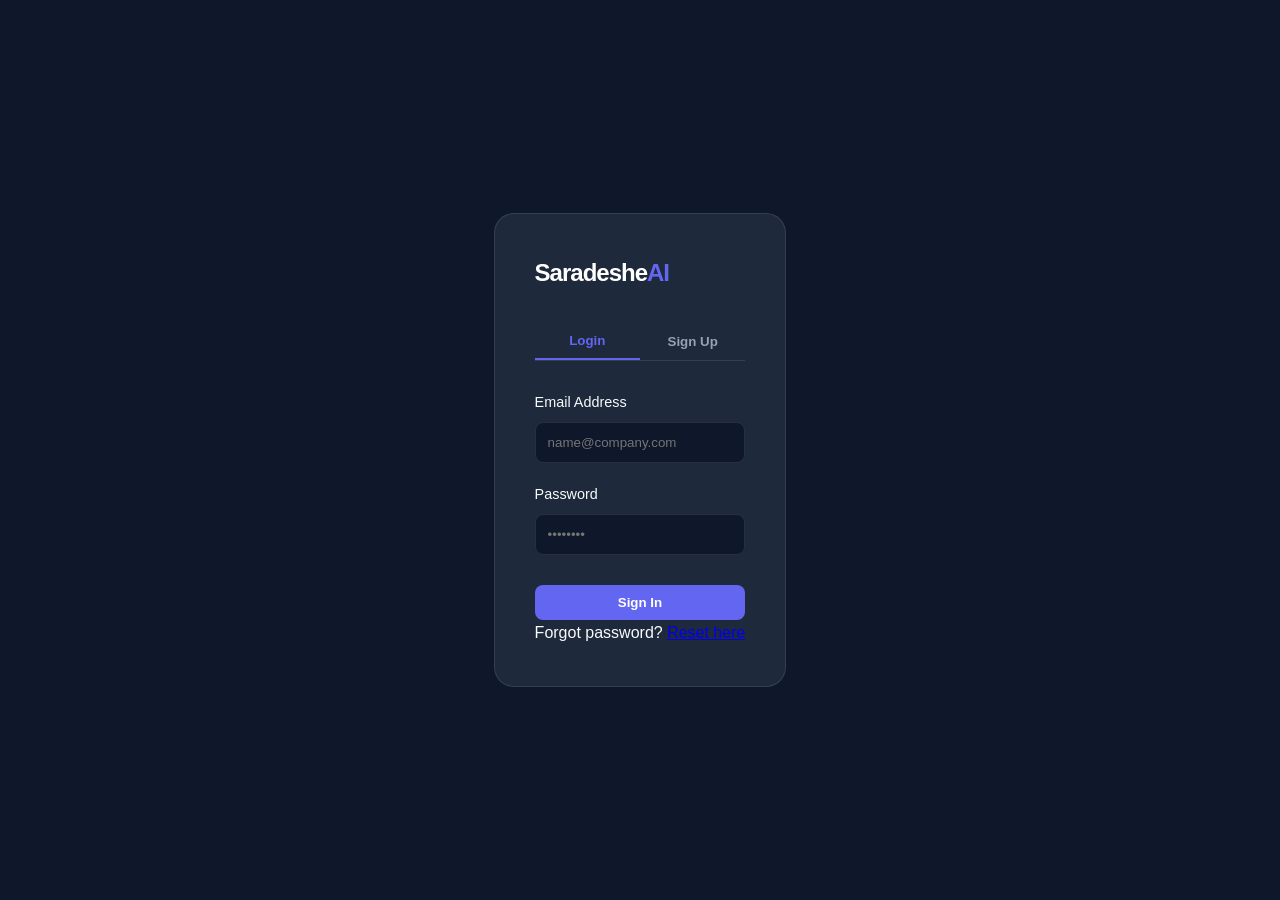
<file: auth.html>
<!DOCTYPE html>
<html lang="en">
<head>
    <meta charset="UTF-8">
    <meta name="viewport" content="width=device-width, initial-scale=1.0">
    <title>Login/Signup - SaradesheAI</title>
    <link rel="stylesheet" href="style.css">
</head>
<body class="auth-page">

    <div class="auth-container">
        <div class="auth-box">
            <div class="auth-header">
                <a href="index.html" class="logo">Saradeshe<span>AI</span></a>
                <div class="tab-group">
                    <button id="loginTab" class="tab active">Login</button>
                    <button id="signupTab" class="tab">Sign Up</button>
                </div>
            </div>

            <!-- Login Form -->
            <form id="loginForm" class="auth-form active">
                <div class="input-group">
                    <label>Email Address</label>
                    <input type="email" placeholder="name@company.com" required>
                </div>
                <div class="input-group">
                    <label>Password</label>
                    <input type="password" placeholder="••••••••" required>
                </div>
                <button type="submit" class="btn-primary w-100">Sign In</button>
                <p class="auth-footer">Forgot password? <a href="#">Reset here</a></p>
            </form>

            <!-- Signup Form -->
            <form id="signupForm" class="auth-form">
                <div class="input-group">
                    <label>Full Name</label>
                    <input type="text" placeholder="John Doe" required>
                </div>
                <div class="input-group">
                    <label>Email Address</label>
                    <input type="email" placeholder="name@company.com" required>
                </div>
                <div class="input-group">
                    <label>Password</label>
                    <input type="password" placeholder="Create a password" required>
                </div>
                <button type="submit" class="btn-primary w-100">Create Account</button>
                <p class="auth-footer">By joining, you agree to our <a href="#">Terms</a>.</p>
            </form>
        </div>
    </div>

    <script>
        const loginTab = document.getElementById('loginTab');
        const signupTab = document.getElementById('signupTab');
        const loginForm = document.getElementById('loginForm');
        const signupForm = document.getElementById('signupForm');

        loginTab.onclick = () => {
            loginTab.classList.add('active');
            signupTab.classList.remove('active');
            loginForm.classList.add('active');
            signupForm.classList.remove('active');
        };

        signupTab.onclick = () => {
            signupTab.classList.add('active');
            loginTab.classList.remove('active');
            signupForm.classList.add('active');
            loginForm.classList.remove('active');
        };

        // Simulated logic
        document.querySelectorAll('form').forEach(form => {
            form.onsubmit = (e) => {
                e.preventDefault();
                alert('Success! Redirecting to dashboard...');
                window.location.href = 'index.html';
            };
        });
    </script>
</body>
</html>
</file>
<file: style.css>
:root {
    --primary: #6366f1;
    --primary-hover: #4f46e5;
    --bg-dark: #0f172a;
    --card-bg: #1e293b;
    --text-main: #f8fafc;
    --text-muted: #94a3b8;
    --glass: rgba(255, 255, 255, 0.03);
    --border: rgba(255, 255, 255, 0.1);
}

* {
    margin: 0;
    padding: 0;
    box-sizing: border-box;
    font-family: 'Inter', sans-serif;
}

body {
    background-color: var(--bg-dark);
    color: var(--text-main);
    line-height: 1.6;
    overflow-x: hidden;
}

.container {
    max-width: 1200px;
    margin: 0 auto;
    padding: 0 20px;
}

/* Navbar */
.navbar {
    height: 80px;
    display: flex;
    align-items: center;
    background: rgba(15, 23, 42, 0.8);
    backdrop-filter: blur(10px);
    position: sticky;
    top: 0;
    z-index: 1000;
    border-bottom: 1px solid var(--border);
}

.nav-container {
    display: flex;
    justify-content: space-between;
    align-items: center;
    width: 100%;
}

.logo {
    font-size: 1.5rem;
    font-weight: 800;
    color: #fff;
    text-decoration: none;
    letter-spacing: -1px;
}

.logo span { color: var(--primary); }

.nav-links {
    display: flex;
    list-style: none;
    gap: 30px;
}

.nav-links a {
    color: var(--text-muted);
    text-decoration: none;
    font-weight: 500;
    transition: 0.3s;
}

.nav-links a:hover, .nav-links a.active {
    color: var(--primary);
}

.nav-actions {
    display: flex;
    gap: 15px;
    align-items: center;
}

/* Buttons */
.btn-primary {
    background: var(--primary);
    color: white;
    padding: 10px 24px;
    border-radius: 8px;
    text-decoration: none;
    font-weight: 600;
    border: none;
    cursor: pointer;
    transition: 0.3s;
}

.btn-primary:hover { background: var(--primary-hover); transform: translateY(-2px); }

.btn-outline {
    border: 1px solid var(--border);
    color: white;
    padding: 10px 24px;
    border-radius: 8px;
    text-decoration: none;
    transition: 0.3s;
}

.btn-outline:hover { background: var(--glass); }

/* Hero Section */
.hero {
    padding: 100px 0;
    text-align: center;
    background: radial-gradient(circle at top, #1e1b4b 0%, #0f172a 100%);
}

.hero h1 {
    font-size: 3.5rem;
    margin-bottom: 20px;
}

.gradient-text {
    background: linear-gradient(90deg, #818cf8, #c084fc);
    -webkit-background-clip: text;
    -webkit-text-fill-color: transparent;
}

.hero p {
    color: var(--text-muted);
    font-size: 1.2rem;
    max-width: 600px;
    margin: 0 auto 40px;
}

.search-container {
    max-width: 600px;
    margin: 0 auto;
    position: relative;
}

.search-container i {
    position: absolute;
    left: 20px;
    top: 50%;
    transform: translateY(-50%);
    color: var(--text-muted);
}

.search-container input {
    width: 100%;
    padding: 18px 20px 18px 55px;
    border-radius: 12px;
    border: 1px solid var(--border);
    background: var(--glass);
    color: white;
    font-size: 1rem;
    outline: none;
}

/* Filters */
.filters { margin: 40px auto; }
.filter-wrapper {
    display: flex;
    gap: 10px;
    flex-wrap: wrap;
    justify-content: center;
}

.filter-btn {
    padding: 8px 20px;
    border-radius: 20px;
    border: 1px solid var(--border);
    background: transparent;
    color: var(--text-muted);
    cursor: pointer;
    transition: 0.3s;
}

.filter-btn.active, .filter-btn:hover {
    background: var(--primary);
    color: white;
    border-color: var(--primary);
}

/* Tools Grid */
.tools-grid {
    display: grid;
    grid-template-columns: repeat(auto-fill, minmax(300px, 1fr));
    gap: 25px;
    margin-bottom: 80px;
}

.tool-card {
    background: var(--card-bg);
    border: 1px solid var(--border);
    border-radius: 16px;
    padding: 24px;
    transition: 0.3s;
    animation: fadeIn 0.5s ease;
}

.tool-card:hover {
    transform: translateY(-10px);
    border-color: var(--primary);
    box-shadow: 0 10px 30px rgba(0,0,0,0.3);
}

.card-icon {
    width: 50px;
    height: 50px;
    background: var(--primary);
    border-radius: 10px;
    display: flex;
    align-items: center;
    justify-content: center;
    font-size: 1.5rem;
    margin-bottom: 20px;
}

.tool-card h3 { margin-bottom: 10px; }
.tool-card p {
    color: var(--text-muted);
    font-size: 0.9rem;
    margin-bottom: 20px;
    height: 45px;
    overflow: hidden;
}

.card-footer {
    display: flex;
    justify-content: space-between;
    align-items: center;
}

.badge {
    background: var(--glass);
    padding: 4px 12px;
    border-radius: 10px;
    font-size: 0.75rem;
    text-transform: uppercase;
}

/* Auth Page */
.auth-page {
    height: 100vh;
    display: flex;
    align-items: center;
    justify-content: center;
}

.auth-box {
    background: var(--card-bg);
    padding: 40px;
    border-radius: 20px;
    width: 100%;
    max-width: 450px;
    border: 1px solid var(--border);
}

.tab-group {
    display: flex;
    margin: 30px 0;
    border-bottom: 1px solid var(--border);
}

.tab {
    flex: 1;
    padding: 10px;
    background: none;
    border: none;
    color: var(--text-muted);
    cursor: pointer;
    font-weight: 600;
}

.tab.active {
    color: var(--primary);
    border-bottom: 2px solid var(--primary);
}

.auth-form { display: none; }
.auth-form.active { display: block; }

.input-group { margin-bottom: 20px; }
.input-group label { display: block; margin-bottom: 8px; font-size: 0.9rem; }
.input-group input {
    width: 100%;
    padding: 12px;
    border-radius: 8px;
    background: var(--bg-dark);
    border: 1px solid var(--border);
    color: white;
}

.w-100 { width: 100%; margin-top: 10px; }

/* Mobile Menu */
.menu-toggle {
    display: none;
    font-size: 1.5rem;
    cursor: pointer;
}

@media (max-width: 768px) {
    .hide-mobile { display: none; }
    .menu-toggle { display: block; }
    
    .nav-links {
        position: fixed;
        top: 80px;
        left: -100%;
        flex-direction: column;
        background: var(--bg-dark);
        width: 100%;
        height: calc(100vh - 80px);
        padding: 40px;
        transition: 0.4s;
    }
    
    .nav-links.active { left: 0; }
    .hero h1 { font-size: 2.2rem; }
    .mobile-only { display: block; }
}

@keyframes fadeIn {
    from { opacity: 0; transform: translateY(20px); }
    to { opacity: 1; transform: translateY(0); }
}
footer{
   padding: 40px 0 20px;
}footer{
   padding: 40px 0 20px;
}
.payment-methods{
    display: flex;
    gap: 12px;
    margin-top: 25px;
    flex-wrap: wrap;
}

.payment-methods img{
    width: 55px;
    height: 35px;
    object-fit: contain;
    background: white;
    padding: 5px;
    border-radius: 6px;
}

.footer-newsletter p{
    color: #94a3b8;
    margin-bottom: 15px;
}

.newsletter-form{
    display: flex;
    gap: 10px;
    margin-bottom: 25px;
}

.newsletter-form input{
    flex: 1;
    padding: 12px;
    border: 1px solid rgba(255,255,255,0.1);
    background: rgba(255,255,255,0.05);
    border-radius: 8px;
    color: white;
    outline: none;
}

.newsletter-form button{
    padding: 12px 18px;
    border: none;
    background: #6366f1;
    color: white;
    border-radius: 8px;
    cursor: pointer;
}
.footer-grid{
    display: grid;
    grid-template-columns: repeat(4,1fr);
    gap: 40px;
    align-items: start;
}

@media(max-width: 900px){
    .footer-grid{
        grid-template-columns: 1fr 1fr;
    }
}

@media(max-width: 600px){
    .footer-grid{
        grid-template-columns: 1fr;
    }
}
footer{
    background: #0f172a;
    padding: 70px 0 20px;
    margin-top: 100px;
}
.payment-methods img{
    width: 60px;
    height: 40px;
    object-fit: contain;
    background: white;
    padding: 6px;
    border-radius: 8px;
}
.footer-bottom{
    border-top: 1px solid rgba(255,255,255,0.08);
    margin-top: 50px;
    padding-top: 25px;

    display: flex;
    flex-direction: column;
    align-items: center;
    justify-content: center;

    text-align: center;
    gap: 15px;

    color: #94a3b8;
}

.footer-extra{
    display: flex;
    flex-direction: column;
    align-items: center;
    gap: 15px;
}

.footer-extra span{
    color: white;
    font-weight: 600;
}

.footer-badges{
    display: flex;
    gap: 10px;
    flex-wrap: wrap;
    justify-content: center;
}

.footer-badges span{
    background: rgba(255,255,255,0.06);
    border: 1px solid rgba(255,255,255,0.08);
    padding: 8px 14px;
    border-radius: 30px;
    font-size: 0.85rem;
    color: #cbd5e1;
    transition: 0.3s;
}

.footer-badges span:hover{
    background: #6366f1;
    transform: translateY(-3px);
}
@media(max-width:768px){

.footer-grid{
    grid-template-columns:1fr;
    gap:35px;
}

.footer-info,
.footer-links,
.footer-newsletter{
    text-align:left;
}

.payment-methods{
    justify-content:flex-start;
}

.newsletter-form{
    display:flex;
    gap:10px;
}

.newsletter-form input{
    width:100%;
}

.footer-bottom{
    padding:30px 20px;
}

.dev-link{
    font-size:1.2rem;
}

.footer-badges{
    gap:12px;
}
}
.stats-section{
    width: 90%;
    margin: 60px auto;
    display: grid;
    grid-template-columns: repeat(auto-fit,minmax(220px,1fr));
    gap: 20px;
}

.stat-box{
    background: rgba(255,255,255,0.04);
    border: 1px solid rgba(255,255,255,0.08);
    padding: 35px 20px;
    border-radius: 20px;
    text-align: center;
    transition: 0.3s;
    backdrop-filter: blur(10px);
}

.stat-box:hover{
    transform: translateY(-8px);
    border-color: #6366f1;
    box-shadow: 0 10px 30px rgba(99,102,241,0.2);
}

.stat-box h2{
    font-size: 2.5rem;
    color: #6366f1;
    margin-bottom: 10px;
}

.stat-box p{
    color: #94a3b8;
    font-size: 1rem;
}
</file>
